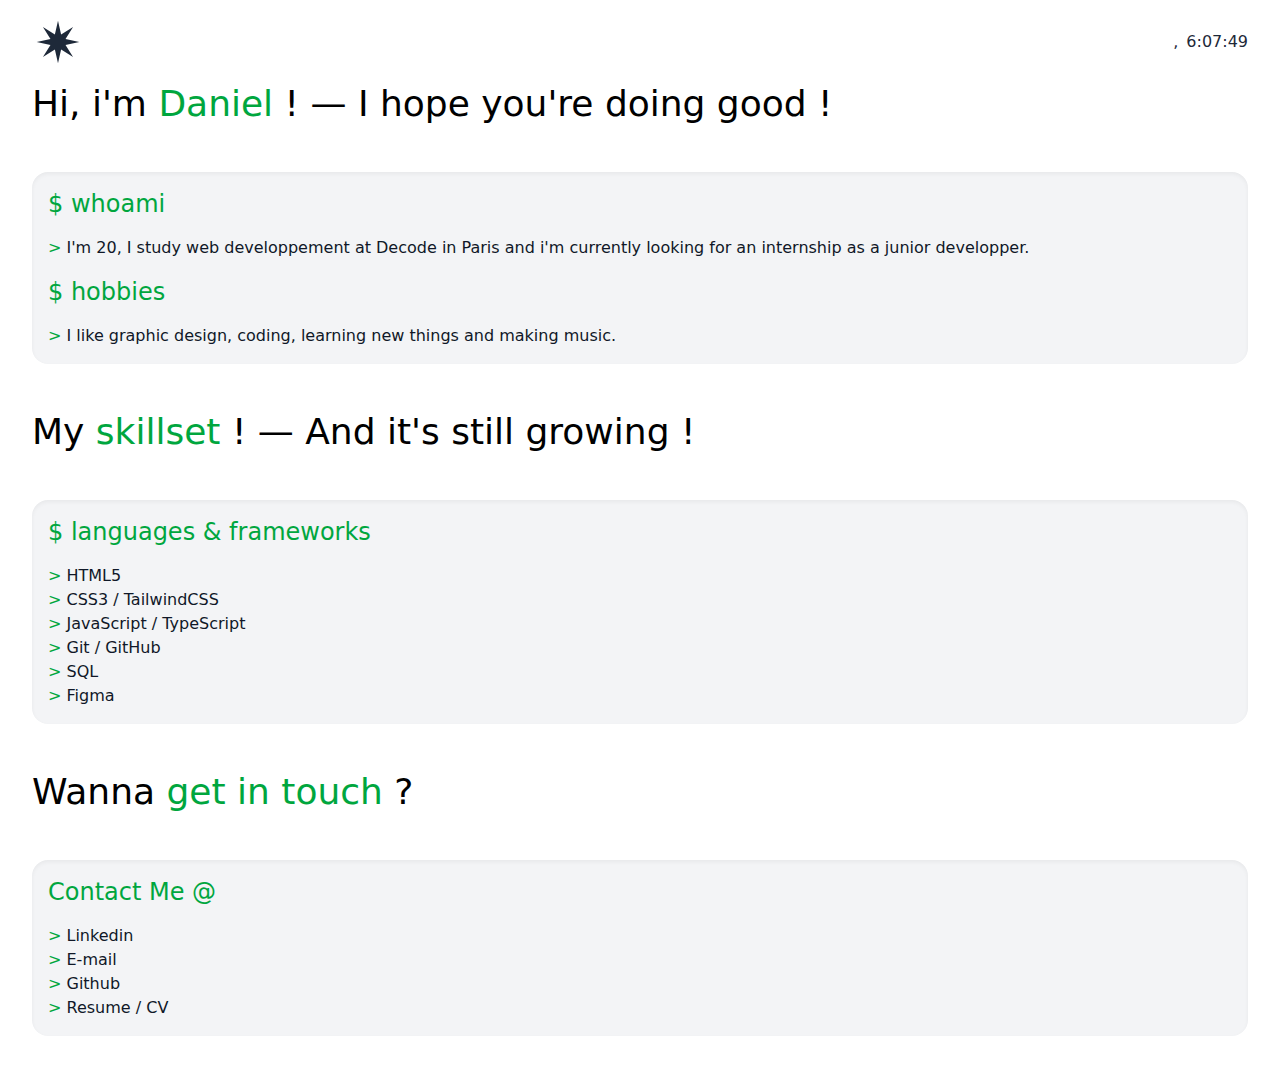
<file: index.html>
<!DOCTYPE html>
<html lang="en">
  <head>
    <meta charset="UTF-8" />
    <meta name="viewport" content="width=device-width, initial-scale=1.0" />
    <link rel="apple-touch-icon" href="assets/icon.png" type="image/x-icon" />
    <link
      rel="shortcut icon"
      href="/assets/AA STAR white red.png"
      type="image/x-icon" />
    <link rel="icon" href="/assets/AASTARwhitered.svg" type="image/x-icon" />
    <link href="/src/output.css" rel="stylesheet" />
    <title>dan's yard</title>
  </head>
  <body class="bg-white dark:bg-gray-700">
    <!-- Navigation Bar -->
   <header
      class="flex justify-between pl-8 pr-8 pt-4 pb-4 text-gray-800 dark:text-gray-300 items-center">

      <!-- logo -->
      <a href="/index.html" class=" flex-1 dark:fill-gray-300 fill-gray-800 size-13 hover:fill-green-600 dark:hover:fill-blue-300 transition-all flex ">
      <svg
        id="Calque_5"
        data-name="Calque 5"
        xmlns="http://www.w3.org/2000/svg"
        viewBox="0 0 3000 3000"
        >
        <polygon
          points="1499.97 270.37 1679.74 1066.1 2369.47 630.55 1933.93 1320.29 2729.6 1500 1933.93 1679.71 2369.47 2369.45 1679.74 1933.9 1499.97 2729.63 1320.26 1933.9 630.53 2369.45 1066.07 1679.71 270.4 1500 1066.07 1320.29 630.53 630.55 1320.26 1066.1 1499.97 270.37" />
      </svg>
      </a>

      <!-- navigation -->
      
      <!-- timezone -->
      <div class="sm:flex-1 gap-1 justify-end flex ">
        <div>
        <span class="hidden sm:flex"
          ><span class="hidden sm:flex" id="state"></span>,
          </div><span class="hidden sm:flex" id="country"></span>
        </span>
        <span id="time" class="justify-end"></span>
      </div>
    </header>

    <!-- Introduction -->
    <div class="pl-8 pt-8 pr-8 flex gap-4 dark:text-gray-400">
      <h1 class="text-4xl pb-4">
        Hi, i'm <span class="text-green-600 dark:text-blue-300">Daniel</span> !
        — I hope you're doing good !
      </h1>
    </div>
    <!--  Card -->
    <section class="p-8 grid gap-4">
      <!-- Card -->
      <div
        class="bg-gray-100 text-gray-900 dark:text-gray-300 dark:bg-gray-800 p-4 rounded-2xl shadow-inner dark:shadow-inner gap-4 flex flex-col">
        <span class="text-2xl text-green-600 dark:text-blue-300">$ whoami</span>
        <span>
          <span class="text-green-600 dark:text-blue-300">></span> I'm 20, I
          study web developpement at
          <a
            href="https://ecole-decode.fr"
            class="hover:text-green-600 dark:hover:text-blue-300 transition-all animate-pulse"
            target="_blank"
            >Decode</a
          >
          in Paris and i'm currently looking for an internship as a junior
          developper.
        </span>

        <span class="text-2xl text-green-600 dark:text-blue-300"
          >$ hobbies</span
        >
        <span>
          <span class="text-green-600 dark:text-blue-300">></span> I like
          graphic design, coding, learning new things and making music.
        </span>
      </div>
    </section>

    <div class="pl-8 pt-4 pr-8 flex gap-4 dark:text-gray-400">
      <h1 class="text-4xl pb-4">My <span class="text-green-600 dark:text-blue-300">skillset</span> ! — And it's still growing !</h1>
    </div>

    <section class="p-8 grid gap-4">
      <div
        class="bg-gray-100 text-gray-900 dark:text-gray-300 dark:bg-gray-800 p-4 rounded-2xl shadow-inner dark:shadow-inner gap-4 flex flex-col">
        <span class="text-2xl text-green-600 dark:text-blue-300"
          >$ languages & frameworks</span
        >
        <ul>
          <li>
            <span class="text-green-600 dark:text-blue-300">></span> HTML5
          </li>
          <li>
            <span class="text-green-600 dark:text-blue-300">></span> CSS3 /
            TailwindCSS
          </li>
          <li>
            <span class="text-green-600 dark:text-blue-300">></span> JavaScript
            / TypeScript
          </li>
          <li>
            <span class="text-green-600 dark:text-blue-300">></span> Git /
            GitHub
          </li>
          <li>
            <span class="text-green-600 dark:text-blue-300">></span> SQL
          </li>
           <li>
            <span class="text-green-600 dark:text-blue-300">></span> Figma
          </li>
        </ul>
      </div>
    </section>

 <div class="pl-8 pt-4 pr-8 flex gap-4 dark:text-gray-400">
      <h1 class="text-4xl pb-4">Wanna <span class="text-green-600 dark:text-blue-300">get in touch</span> ?</h1>
    </div>

     <section class="p-8 grid gap-4">
      <div
        class="bg-gray-100 text-gray-900 dark:text-gray-300 dark:bg-gray-800 p-4 rounded-2xl shadow-inner dark:shadow-inner gap-4 flex flex-col"> <span class="text-2xl text-green-600 dark:text-blue-300"
          >Contact Me @</span
        >
        <ul >
          <li
            class="hover:text-green-600 dark:hover:text-blue-300 transition-colors"> <span class="text-green-600 dark:text-blue-300">></span>
            <a href="https://www.linkedin.com/in/danielfortuné" class=" hover:text-green-600 dark:hover:text-blue-300 animate-pulse transition-colors">Linkedin</a>
          </li>
          <li
            class="hover:text-green-600 dark:hover:text-blue-300 transition-colors"> <span class="text-green-600 dark:text-blue-300">></span>
            <a href="mailto:contact@fortunedaniel.com" class="animate-pulse">E-mail</a>
          </li>
          <li
            class=" transition-colors hover:text-green-600 dark:hover:text-blue-300"> <span class=" text-green-600 dark:text-blue-300">></span>
            <a href="https://github.com/dntbstck/" class="animate-pulse">Github</a>
          </li>
          <li>
            <span class="text-green-600 dark:text-blue-300">></span>
            <a
              href="assets/danielfortuneresume.pdf"
              target="_blank"
              class=" hover:text-green-600 dark:hover:text-blue-300 animate-pulse transition-colors"
              >  Resume / CV</a
            >
          </li>
        </ul>
      </div>
    </section>

     

    <script src="/index.js"></script>
  </body>
</html>
</file>
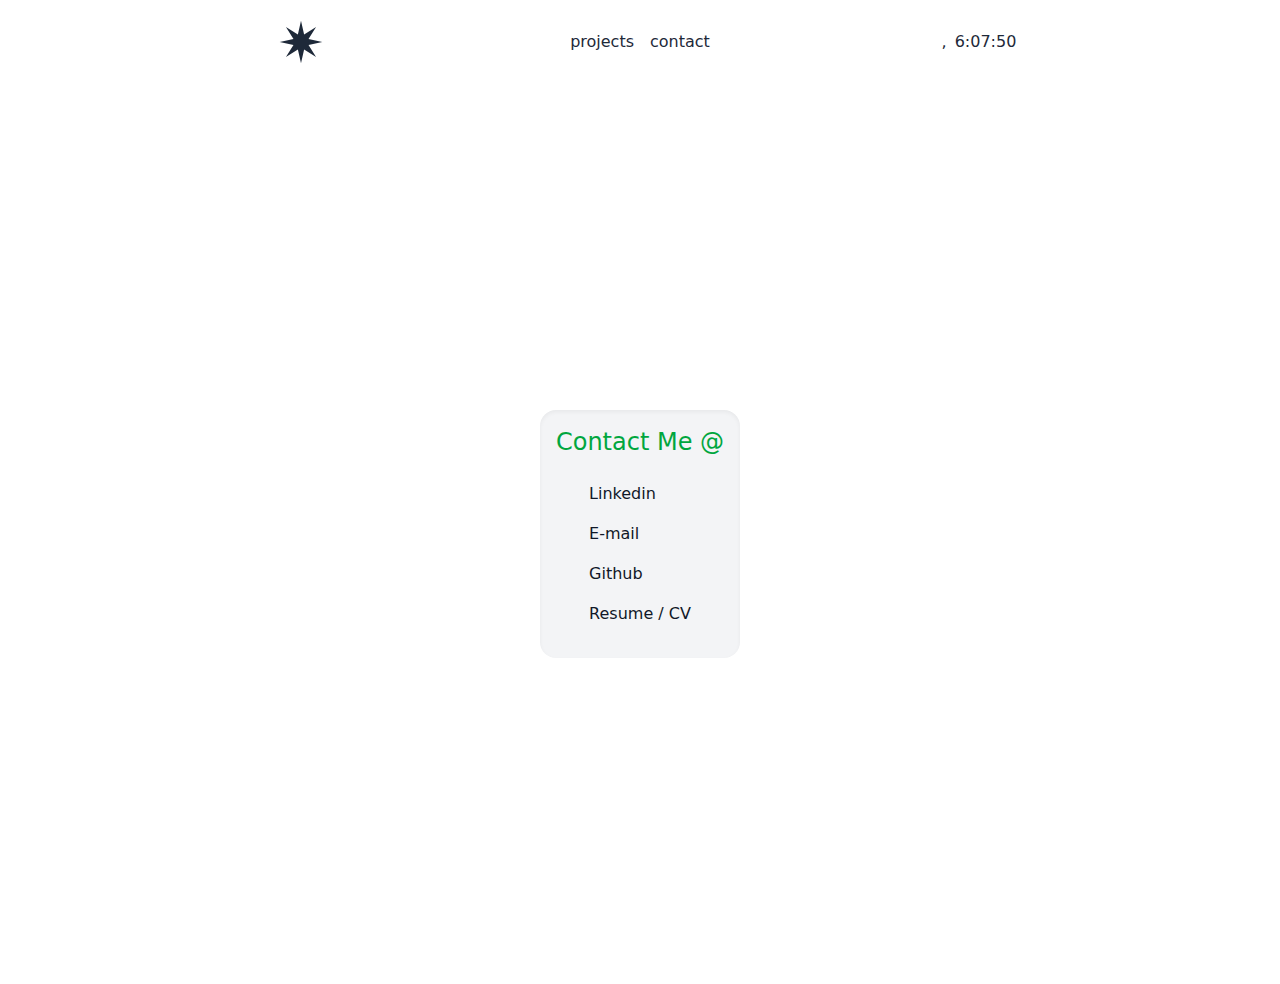
<file: contactme.html>
<!DOCTYPE html>
<html lang="en">
  <head>
    <meta charset="UTF-8" />
    <meta name="viewport" content="width=device-width, initial-scale=1.0" />
    <link href="/src/output.css" rel="stylesheet" />
    <link
      rel="stylesheet"
      href="https://cdnjs.cloudflare.com/ajax/libs/font-awesome/4.7.0/css/font-awesome.min.css" />
      <link rel="apple-touch-icon" href="assets/icon.png" type="image/x-icon" />
    <link rel="shortcut icon" href="/assets/AA STAR white red.png" type="image/x-icon" />
    <link rel="icon" href="/assets/AASTARwhitered.svg" type="image/x-icon" />
    <title>dan's yard</title>
  </head>
  <body class="bg-white overflow-hidden dark:bg-gray-700">
    <!-- Navigation Bar -->
   
<header
      class="flex justify-between pl-8 pr-8 pt-4 pb-4 text-gray-800 dark:text-gray-300 items-center">

      <!-- logo -->
      <a href="/index.html" class="hidden flex-1 dark:fill-gray-300 fill-gray-800 size-13 hover:animate-spin hover:fill-green-600 dark:hover:fill-blue-300 transition-all sm:flex justify-center">
      <svg
        id="Calque_5"
        data-name="Calque 5"
        xmlns="http://www.w3.org/2000/svg"
        viewBox="0 0 3000 3000"
        >
        <polygon
          points="1499.97 270.37 1679.74 1066.1 2369.47 630.55 1933.93 1320.29 2729.6 1500 1933.93 1679.71 2369.47 2369.45 1679.74 1933.9 1499.97 2729.63 1320.26 1933.9 630.53 2369.45 1066.07 1679.71 270.4 1500 1066.07 1320.29 630.53 630.55 1320.26 1066.1 1499.97 270.37" />
      </svg>
      </a>

      <!-- navigation -->
      <div class="justify-center">
        <ul
          class="flex sm:flex-1 justify-between gap-4 items-center align-middle">
          <li class="sm:hidden flex">
            <a href="/index.html" class="hover:text-gray-500 dark:hover:text-blue-300 transition-colors"><—</a>
          </li>
          <li>
            <a
              href="/projects.html"
              class="hover:text-gray-500 dark:hover:text-blue-300 transition-colors"
              >projects</a
            >
          </li>
          <li class="hidden">
            <a href="assets/danielfortuneresume.pdf" target="_blank" class="hover:text-gray-500 dark:hover:text-blue-300 transition-colors">resume</a>
          </li>
          <li>
            <a
              href="/contactme.html"
              class="hover:text-gray-500 dark:hover:text-blue-300 transition-colors"
              >contact</a
            >
          </li>
        </ul>
      </div>
      <!-- timezone -->
      <div class="sm:flex-1 gap-1 justify-end sm:flex sm:justify-center">
        

        
        <div>
        <span class="hidden sm:flex"
          ><span class="hidden sm:flex" id="state"></span>,
          </div><span class="hidden sm:flex" id="country"></span>
        </span>
        <span id="time" class="justify-end"></span>
      </div>
    </header>

    <!-- Introduction + Cards -->
    <section class="p-8 h-[100vh] items-center justify-center flex">
      <div
        class="bg-gray-100 text-gray-900 dark:text-gray-300 dark:bg-gray-800 p-4 gap-2 rounded-2xl shadow-inner items-center justify-center sm:flex w-2xs flex flex-col">
        <span class="text-2xl text-green-600 dark:text-blue-300"
          >Contact Me @</span
        >
        <ul class="p-4 text-center flex flex-col gap-4 justify-center">
          <li
            class="hover:text-green-600 dark:hover:text-blue-300 transition-colors">
            <a href="https://www.linkedin.com/in/danielfortuné">Linkedin</a>
          </li>
          <li
            class="hover:text-green-600 dark:hover:text-blue-300 transition-colors">
            <a href="mailto:contact@fortunedaniel.com">E-mail</a>
          </li>
          <li
            class="transition-colors hover:text-green-600 dark:hover:text-blue-300">
            <a href="https://github.com/dntbstck/">Github</a>
          </li>
          <li>
            <a
              href="assets/danielfortuneresume.pdf"
              target="_blank"
              class="hover:text-green-600 dark:hover:text-blue-300 transition-colors"
              >Resume / CV</a
            >
          </li>
        </ul>
      </div>
    </section>

    <script src="/index.js"></script>
  </body>
</html>
</file>
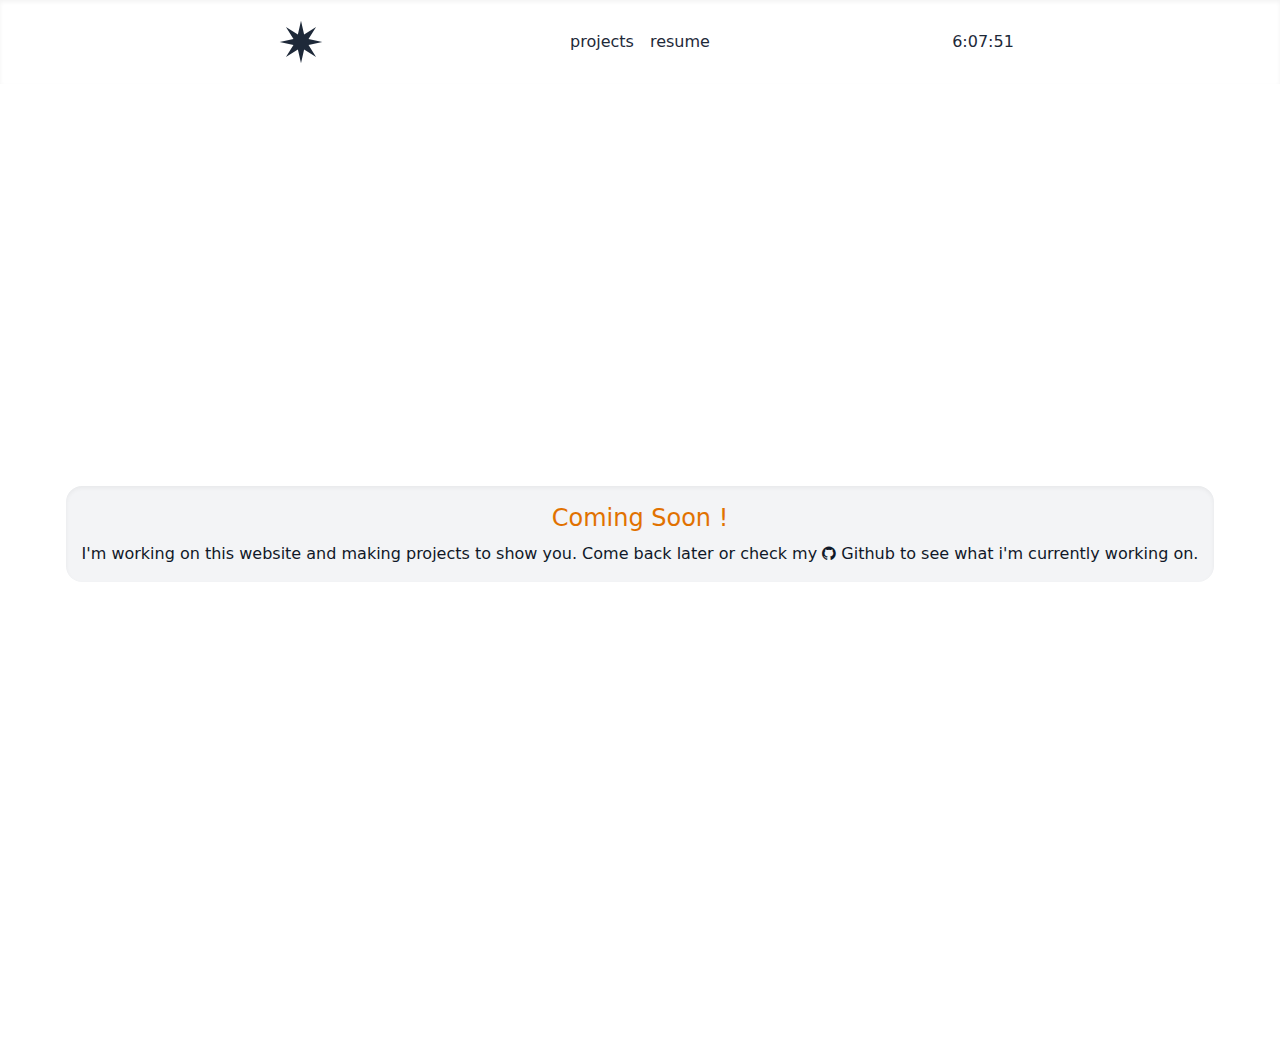
<file: projects.html>
<!DOCTYPE html>
<html lang="en">
  <head>
    <meta charset="UTF-8" />
    <meta name="viewport" content="width=device-width, initial-scale=1.0" />
    <link href="/src/output.css" rel="stylesheet" />
    <link
      rel="stylesheet"
      href="https://cdnjs.cloudflare.com/ajax/libs/font-awesome/4.7.0/css/font-awesome.min.css" />
    <title>dan's yard</title>
  </head>
  <body class="bg-white overflow-hidden dark:bg-gray-700">
    <!-- Navigation Bar -->
    <header
      class="flex justify-between pl-8 pr-8 pt-4 pb-4 text-gray-800 dark:text-gray-300 shadow-inner items-center">
      <!-- logo -->
      <a
        href="/index.html"
        class="hidden flex-1 fill-gray-800 dark:fill-gray-300 size-13 hover:animate-spin hover:fill-amber-600 dark:hover:fill-blue-400 transition-all sm:flex justify-center">
        <svg
          id="Calque_5"
          data-name="Calque 5"
          xmlns="http://www.w3.org/2000/svg"
          viewBox="0 0 3000 3000">
          <polygon
            points="1499.97 270.37 1679.74 1066.1 2369.47 630.55 1933.93 1320.29 2729.6 1500 1933.93 1679.71 2369.47 2369.45 1679.74 1933.9 1499.97 2729.63 1320.26 1933.9 630.53 2369.45 1066.07 1679.71 270.4 1500 1066.07 1320.29 630.53 630.55 1320.26 1066.1 1499.97 270.37" />
        </svg>
      </a>

      <!-- navigation -->
      <div class="justify-center">
        <ul
          class="flex sm:flex-1 justify-between gap-4 items-center align-middle">
          <li class="sm:hidden">
            <a href="/index.html" class="hover:text-gray-500 transition-colors"
              >home</a
            >
          </li>
          <li>
            <a href="" class="hover:text-gray-500 dark:hover:text-blue-300 transition-colors"
              >projects</a
            >
          </li>
          <li>
            <a
              href="assets/danielfortuneresume.pdf"
              target="_blank"
              class="hover:text-gray-500 dark:hover:text-blue-300 transition-colors"
              >resume</a
            >
          </li>
        </ul>
      </div>

      <!-- timezone -->
      <div class="sm:flex-1 gap-1 justify-end sm:flex sm:justify-center">
        <span class="hidden sm:flex gap-1"
          ><span class="hidden sm:flex" id="state"></span
          ><span id="country"></span>
        </span>
        <span class="hidden sm:flex" id="time" class="justify-end"></span>
      </div>
    </header>

    <!-- Introduction + Cards -->
    <section class="p-8 h-[100vh] items-center justify-center flex">
      <div
        class="bg-gray-100 text-gray-900 dark:text-gray-300 dark:bg-gray-800 p-4 gap-2 rounded-2xl shadow-inner items-center justify-center sm:flex w-2xs flex flex-col">
        <span class="text-2xl text-amber-600  dark:text-blue-300">Coming Soon !</span>
        <p>
          I'm working on this website and making projects to show you. Come back
          later or check my
          <a
            href="https://github.com/dntbstck"
            class="hover:text-amber-700 dark:hover:text-blue-300 transition-colors animate-pulse"
            ><i class="fa fa-github"></i> Github
          </a>
          to see what i'm currently working on.
        </p>
      </div>
    </section>

    <section class="p-8"></section>

    <script src="/index.js"></script>
  </body>
</html>
</file>
<file: src/output.css>
/*! tailwindcss v4.1.13 | MIT License | https://tailwindcss.com */
@layer properties;
@layer theme, base, components, utilities;
@layer theme {
  :root, :host {
    --font-sans: ui-sans-serif, system-ui, sans-serif, "Apple Color Emoji",
      "Segoe UI Emoji", "Segoe UI Symbol", "Noto Color Emoji";
    --font-mono: ui-monospace, SFMono-Regular, Menlo, Monaco, Consolas, "Liberation Mono",
      "Courier New", monospace;
    --color-red-400: oklch(70.4% 0.191 22.216);
    --color-red-500: oklch(63.7% 0.237 25.331);
    --color-red-800: oklch(44.4% 0.177 26.899);
    --color-amber-200: oklch(92.4% 0.12 95.746);
    --color-amber-300: oklch(87.9% 0.169 91.605);
    --color-amber-400: oklch(82.8% 0.189 84.429);
    --color-amber-500: oklch(76.9% 0.188 70.08);
    --color-amber-600: oklch(66.6% 0.179 58.318);
    --color-amber-700: oklch(55.5% 0.163 48.998);
    --color-amber-800: oklch(47.3% 0.137 46.201);
    --color-amber-900: oklch(41.4% 0.112 45.904);
    --color-amber-950: oklch(27.9% 0.077 45.635);
    --color-green-200: oklch(92.5% 0.084 155.995);
    --color-green-400: oklch(79.2% 0.209 151.711);
    --color-green-500: oklch(72.3% 0.219 149.579);
    --color-green-600: oklch(62.7% 0.194 149.214);
    --color-green-700: oklch(52.7% 0.154 150.069);
    --color-green-800: oklch(44.8% 0.119 151.328);
    --color-blue-500: oklch(62.3% 0.214 259.815);
    --color-blue-600: oklch(54.6% 0.245 262.881);
    --color-pink-500: oklch(65.6% 0.241 354.308);
    --color-gray-100: oklch(96.7% 0.003 264.542);
    --color-gray-200: oklch(92.8% 0.006 264.531);
    --color-gray-300: oklch(87.2% 0.01 258.338);
    --color-gray-400: oklch(70.7% 0.022 261.325);
    --color-gray-500: oklch(55.1% 0.027 264.364);
    --color-gray-600: oklch(44.6% 0.03 256.802);
    --color-gray-700: oklch(37.3% 0.034 259.733);
    --color-gray-800: oklch(27.8% 0.033 256.848);
    --color-gray-900: oklch(21% 0.034 264.665);
    --color-white: #fff;
    --spacing: 0.25rem;
    --container-3xl: 48rem;
    --text-2xl: 1.5rem;
    --text-2xl--line-height: calc(2 / 1.5);
    --text-3xl: 1.875rem;
    --text-3xl--line-height: calc(2.25 / 1.875);
    --text-4xl: 2.25rem;
    --text-4xl--line-height: calc(2.5 / 2.25);
    --font-weight-bold: 700;
    --radius-xs: 0.125rem;
    --radius-xl: 0.75rem;
    --radius-2xl: 1rem;
    --radius-3xl: 1.5rem;
    --radius-4xl: 2rem;
    --animate-spin: spin 1s linear infinite;
    --animate-pulse: pulse 2s cubic-bezier(0.4, 0, 0.6, 1) infinite;
    --default-transition-duration: 150ms;
    --default-transition-timing-function: cubic-bezier(0.4, 0, 0.2, 1);
    --default-font-family: var(--font-sans);
    --default-mono-font-family: var(--font-mono);
  }
}
@layer base {
  *, ::after, ::before, ::backdrop, ::file-selector-button {
    box-sizing: border-box;
    margin: 0;
    padding: 0;
    border: 0 solid;
  }
  html, :host {
    line-height: 1.5;
    -webkit-text-size-adjust: 100%;
    tab-size: 4;
    font-family: var(--default-font-family, ui-sans-serif, system-ui, sans-serif, "Apple Color Emoji", "Segoe UI Emoji", "Segoe UI Symbol", "Noto Color Emoji");
    font-feature-settings: var(--default-font-feature-settings, normal);
    font-variation-settings: var(--default-font-variation-settings, normal);
    -webkit-tap-highlight-color: transparent;
  }
  hr {
    height: 0;
    color: inherit;
    border-top-width: 1px;
  }
  abbr:where([title]) {
    -webkit-text-decoration: underline dotted;
    text-decoration: underline dotted;
  }
  h1, h2, h3, h4, h5, h6 {
    font-size: inherit;
    font-weight: inherit;
  }
  a {
    color: inherit;
    -webkit-text-decoration: inherit;
    text-decoration: inherit;
  }
  b, strong {
    font-weight: bolder;
  }
  code, kbd, samp, pre {
    font-family: var(--default-mono-font-family, ui-monospace, SFMono-Regular, Menlo, Monaco, Consolas, "Liberation Mono", "Courier New", monospace);
    font-feature-settings: var(--default-mono-font-feature-settings, normal);
    font-variation-settings: var(--default-mono-font-variation-settings, normal);
    font-size: 1em;
  }
  small {
    font-size: 80%;
  }
  sub, sup {
    font-size: 75%;
    line-height: 0;
    position: relative;
    vertical-align: baseline;
  }
  sub {
    bottom: -0.25em;
  }
  sup {
    top: -0.5em;
  }
  table {
    text-indent: 0;
    border-color: inherit;
    border-collapse: collapse;
  }
  :-moz-focusring {
    outline: auto;
  }
  progress {
    vertical-align: baseline;
  }
  summary {
    display: list-item;
  }
  ol, ul, menu {
    list-style: none;
  }
  img, svg, video, canvas, audio, iframe, embed, object {
    display: block;
    vertical-align: middle;
  }
  img, video {
    max-width: 100%;
    height: auto;
  }
  button, input, select, optgroup, textarea, ::file-selector-button {
    font: inherit;
    font-feature-settings: inherit;
    font-variation-settings: inherit;
    letter-spacing: inherit;
    color: inherit;
    border-radius: 0;
    background-color: transparent;
    opacity: 1;
  }
  :where(select:is([multiple], [size])) optgroup {
    font-weight: bolder;
  }
  :where(select:is([multiple], [size])) optgroup option {
    padding-inline-start: 20px;
  }
  ::file-selector-button {
    margin-inline-end: 4px;
  }
  ::placeholder {
    opacity: 1;
  }
  @supports (not (-webkit-appearance: -apple-pay-button))  or (contain-intrinsic-size: 1px) {
    ::placeholder {
      color: currentcolor;
      @supports (color: color-mix(in lab, red, red)) {
        color: color-mix(in oklab, currentcolor 50%, transparent);
      }
    }
  }
  textarea {
    resize: vertical;
  }
  ::-webkit-search-decoration {
    -webkit-appearance: none;
  }
  ::-webkit-date-and-time-value {
    min-height: 1lh;
    text-align: inherit;
  }
  ::-webkit-datetime-edit {
    display: inline-flex;
  }
  ::-webkit-datetime-edit-fields-wrapper {
    padding: 0;
  }
  ::-webkit-datetime-edit, ::-webkit-datetime-edit-year-field, ::-webkit-datetime-edit-month-field, ::-webkit-datetime-edit-day-field, ::-webkit-datetime-edit-hour-field, ::-webkit-datetime-edit-minute-field, ::-webkit-datetime-edit-second-field, ::-webkit-datetime-edit-millisecond-field, ::-webkit-datetime-edit-meridiem-field {
    padding-block: 0;
  }
  ::-webkit-calendar-picker-indicator {
    line-height: 1;
  }
  :-moz-ui-invalid {
    box-shadow: none;
  }
  button, input:where([type="button"], [type="reset"], [type="submit"]), ::file-selector-button {
    appearance: button;
  }
  ::-webkit-inner-spin-button, ::-webkit-outer-spin-button {
    height: auto;
  }
  [hidden]:where(:not([hidden="until-found"])) {
    display: none !important;
  }
}
@layer utilities {
  .m-1 {
    margin: calc(var(--spacing) * 1);
  }
  .m-2 {
    margin: calc(var(--spacing) * 2);
  }
  .flex {
    display: flex;
  }
  .grid {
    display: grid;
  }
  .hidden {
    display: none;
  }
  .size-1 {
    width: calc(var(--spacing) * 1);
    height: calc(var(--spacing) * 1);
  }
  .size-13 {
    width: calc(var(--spacing) * 13);
    height: calc(var(--spacing) * 13);
  }
  .h-3 {
    height: calc(var(--spacing) * 3);
  }
  .h-5 {
    height: calc(var(--spacing) * 5);
  }
  .h-100 {
    height: calc(var(--spacing) * 100);
  }
  .h-\[-1\] {
    height: -1;
  }
  .h-\[-1em\] {
    height: -1em;
  }
  .h-\[-\] {
    height: -;
  }
  .h-\[100svh\] {
    height: 100svh;
  }
  .h-\[100v\] {
    height: 100v;
  }
  .h-\[100vh\] {
    height: 100vh;
  }
  .h-full {
    height: 100%;
  }
  .w-3 {
    width: calc(var(--spacing) * 3);
  }
  .w-3xl {
    width: var(--container-3xl);
  }
  .w-\[1em\] {
    width: 1em;
  }
  .w-\[3em\] {
    width: 3em;
  }
  .w-\[5em\] {
    width: 5em;
  }
  .w-\[100vw\] {
    width: 100vw;
  }
  .w-fit {
    width: fit-content;
  }
  .w-full {
    width: 100%;
  }
  .flex-1 {
    flex: 1;
  }
  .flex-2 {
    flex: 2;
  }
  .flex-3 {
    flex: 3;
  }
  .animate-pulse {
    animation: var(--animate-pulse);
  }
  .flex-col {
    flex-direction: column;
  }
  .flex-row {
    flex-direction: row;
  }
  .items-center {
    align-items: center;
  }
  .justify-between {
    justify-content: space-between;
  }
  .justify-center {
    justify-content: center;
  }
  .justify-end {
    justify-content: flex-end;
  }
  .justify-start {
    justify-content: flex-start;
  }
  .gap-1 {
    gap: calc(var(--spacing) * 1);
  }
  .gap-2 {
    gap: calc(var(--spacing) * 2);
  }
  .gap-3 {
    gap: calc(var(--spacing) * 3);
  }
  .gap-4 {
    gap: calc(var(--spacing) * 4);
  }
  .overflow-hidden {
    overflow: hidden;
  }
  .rounded {
    border-radius: 0.25rem;
  }
  .rounded-2xl {
    border-radius: var(--radius-2xl);
  }
  .rounded-3xl {
    border-radius: var(--radius-3xl);
  }
  .rounded-4xl {
    border-radius: var(--radius-4xl);
  }
  .rounded-xl {
    border-radius: var(--radius-xl);
  }
  .rounded-xs {
    border-radius: var(--radius-xs);
  }
  .rounded-b-2xl {
    border-bottom-right-radius: var(--radius-2xl);
    border-bottom-left-radius: var(--radius-2xl);
  }
  .bg-amber-200 {
    background-color: var(--color-amber-200);
  }
  .bg-amber-400 {
    background-color: var(--color-amber-400);
  }
  .bg-blue-500 {
    background-color: var(--color-blue-500);
  }
  .bg-gray-100 {
    background-color: var(--color-gray-100);
  }
  .bg-gray-200 {
    background-color: var(--color-gray-200);
  }
  .bg-gray-300 {
    background-color: var(--color-gray-300);
  }
  .bg-gray-400 {
    background-color: var(--color-gray-400);
  }
  .bg-gray-500 {
    background-color: var(--color-gray-500);
  }
  .bg-gray-600 {
    background-color: var(--color-gray-600);
  }
  .bg-gray-700 {
    background-color: var(--color-gray-700);
  }
  .bg-gray-800 {
    background-color: var(--color-gray-800);
  }
  .fill-amber-600 {
    fill: var(--color-amber-600);
  }
  .fill-gray-800 {
    fill: var(--color-gray-800);
  }
  .fill-gray-900 {
    fill: var(--color-gray-900);
  }
  .p-0\.5 {
    padding: calc(var(--spacing) * 0.5);
  }
  .p-1 {
    padding: calc(var(--spacing) * 1);
  }
  .p-2 {
    padding: calc(var(--spacing) * 2);
  }
  .p-4 {
    padding: calc(var(--spacing) * 4);
  }
  .p-5 {
    padding: calc(var(--spacing) * 5);
  }
  .p-8 {
    padding: calc(var(--spacing) * 8);
  }
  .p-12 {
    padding: calc(var(--spacing) * 12);
  }
  .pt-4 {
    padding-top: calc(var(--spacing) * 4);
  }
  .pr-8 {
    padding-right: calc(var(--spacing) * 8);
  }
  .pr-12 {
    padding-right: calc(var(--spacing) * 12);
  }
  .pb-4 {
    padding-bottom: calc(var(--spacing) * 4);
  }
  .pb-8 {
    padding-bottom: calc(var(--spacing) * 8);
  }
  .pl-1 {
    padding-left: calc(var(--spacing) * 1);
  }
  .pl-8 {
    padding-left: calc(var(--spacing) * 8);
  }
  .pl-12 {
    padding-left: calc(var(--spacing) * 12);
  }
  .align-baseline {
    vertical-align: baseline;
  }
  .align-bottom {
    vertical-align: bottom;
  }
  .align-middle {
    vertical-align: middle;
  }
  .text-2xl {
    font-size: var(--text-2xl);
    line-height: var(--tw-leading, var(--text-2xl--line-height));
  }
  .text-3xl {
    font-size: var(--text-3xl);
    line-height: var(--tw-leading, var(--text-3xl--line-height));
  }
  .text-4xl {
    font-size: var(--text-4xl);
    line-height: var(--tw-leading, var(--text-4xl--line-height));
  }
  .text-\[\.5em\] {
    font-size: .5em;
  }
  .text-\[0\.5em\] {
    font-size: 0.5em;
  }
  .text-\[0\.8em\] {
    font-size: 0.8em;
  }
  .text-\[1em\] {
    font-size: 1em;
  }
  .font-bold {
    --tw-font-weight: var(--font-weight-bold);
    font-weight: var(--font-weight-bold);
  }
  .text-amber-600 {
    color: var(--color-amber-600);
  }
  .text-amber-700 {
    color: var(--color-amber-700);
  }
  .text-blue-600 {
    color: var(--color-blue-600);
  }
  .text-gray-200 {
    color: var(--color-gray-200);
  }
  .text-gray-300 {
    color: var(--color-gray-300);
  }
  .text-gray-500 {
    color: var(--color-gray-500);
  }
  .text-gray-700 {
    color: var(--color-gray-700);
  }
  .text-gray-800 {
    color: var(--color-gray-800);
  }
  .text-gray-900 {
    color: var(--color-gray-900);
  }
  .text-green-200 {
    color: var(--color-green-200);
  }
  .text-green-400 {
    color: var(--color-green-400);
  }
  .text-green-600 {
    color: var(--color-green-600);
  }
  .text-green-800 {
    color: var(--color-green-800);
  }
  .text-red-800 {
    color: var(--color-red-800);
  }
  .text-white {
    color: var(--color-white);
  }
  .underline {
    text-decoration-line: underline;
  }
  .shadow {
    --tw-shadow: 0 1px 3px 0 var(--tw-shadow-color, rgb(0 0 0 / 0.1)), 0 1px 2px -1px var(--tw-shadow-color, rgb(0 0 0 / 0.1));
    box-shadow: var(--tw-inset-shadow), var(--tw-inset-ring-shadow), var(--tw-ring-offset-shadow), var(--tw-ring-shadow), var(--tw-shadow);
  }
  .shadow-2xl {
    --tw-shadow: 0 25px 50px -12px var(--tw-shadow-color, rgb(0 0 0 / 0.25));
    box-shadow: var(--tw-inset-shadow), var(--tw-inset-ring-shadow), var(--tw-ring-offset-shadow), var(--tw-ring-shadow), var(--tw-shadow);
  }
  .shadow-2xs {
    --tw-shadow: 0 1px var(--tw-shadow-color, rgb(0 0 0 / 0.05));
    box-shadow: var(--tw-inset-shadow), var(--tw-inset-ring-shadow), var(--tw-ring-offset-shadow), var(--tw-ring-shadow), var(--tw-shadow);
  }
  .shadow-inner {
    --tw-shadow: inset 0 2px 4px 0 var(--tw-shadow-color, rgb(0 0 0 / 0.05));
    box-shadow: var(--tw-inset-shadow), var(--tw-inset-ring-shadow), var(--tw-ring-offset-shadow), var(--tw-ring-shadow), var(--tw-shadow);
  }
  .transition-all {
    transition-property: all;
    transition-timing-function: var(--tw-ease, var(--default-transition-timing-function));
    transition-duration: var(--tw-duration, var(--default-transition-duration));
  }
  .transition-colors {
    transition-property: color, background-color, border-color, outline-color, text-decoration-color, fill, stroke, --tw-gradient-from, --tw-gradient-via, --tw-gradient-to;
    transition-timing-function: var(--tw-ease, var(--default-transition-timing-function));
    transition-duration: var(--tw-duration, var(--default-transition-duration));
  }
  .text-shadow-2xs {
    text-shadow: 0px 1px 0px var(--tw-text-shadow-color, rgb(0 0 0 / 0.15));
  }
  .text-shadow-amber-300 {
    --tw-text-shadow-color: oklch(87.9% 0.169 91.605);
    @supports (color: color-mix(in lab, red, red)) {
      --tw-text-shadow-color: color-mix(in oklab, var(--color-amber-300) var(--tw-text-shadow-alpha), transparent);
    }
  }
  .text-shadow-amber-600 {
    --tw-text-shadow-color: oklch(66.6% 0.179 58.318);
    @supports (color: color-mix(in lab, red, red)) {
      --tw-text-shadow-color: color-mix(in oklab, var(--color-amber-600) var(--tw-text-shadow-alpha), transparent);
    }
  }
  .text-shadow-amber-900 {
    --tw-text-shadow-color: oklch(41.4% 0.112 45.904);
    @supports (color: color-mix(in lab, red, red)) {
      --tw-text-shadow-color: color-mix(in oklab, var(--color-amber-900) var(--tw-text-shadow-alpha), transparent);
    }
  }
  .text-shadow-amber-950 {
    --tw-text-shadow-color: oklch(27.9% 0.077 45.635);
    @supports (color: color-mix(in lab, red, red)) {
      --tw-text-shadow-color: color-mix(in oklab, var(--color-amber-950) var(--tw-text-shadow-alpha), transparent);
    }
  }
  .text-shadow-md {
    text-shadow: 0px 1px 1px var(--tw-text-shadow-color, rgb(0 0 0 / 0.1)), 0px 1px 2px var(--tw-text-shadow-color, rgb(0 0 0 / 0.1)), 0px 2px 4px var(--tw-text-shadow-color, rgb(0 0 0 / 0.1));
  }
  .text-shadow-xs {
    text-shadow: 0px 1px 1px var(--tw-text-shadow-color, rgb(0 0 0 / 0.2));
  }
  .before\:absolute {
    &::before {
      content: var(--tw-content);
      position: absolute;
    }
  }
  .before\:-inset-1 {
    &::before {
      content: var(--tw-content);
      inset: calc(var(--spacing) * -1);
    }
  }
  .before\:block {
    &::before {
      content: var(--tw-content);
      display: block;
    }
  }
  .before\:-skew-y-3 {
    &::before {
      content: var(--tw-content);
      --tw-skew-y: skewY(calc(3deg * -1));
      transform: var(--tw-rotate-x,) var(--tw-rotate-y,) var(--tw-rotate-z,) var(--tw-skew-x,) var(--tw-skew-y,);
    }
  }
  .before\:bg-pink-500 {
    &::before {
      content: var(--tw-content);
      background-color: var(--color-pink-500);
    }
  }
  .hover\:animate-pulse {
    &:hover {
      @media (hover: hover) {
        animation: var(--animate-pulse);
      }
    }
  }
  .hover\:animate-spin {
    &:hover {
      @media (hover: hover) {
        animation: var(--animate-spin);
      }
    }
  }
  .hover\:fill-amber-500 {
    &:hover {
      @media (hover: hover) {
        fill: var(--color-amber-500);
      }
    }
  }
  .hover\:fill-amber-600 {
    &:hover {
      @media (hover: hover) {
        fill: var(--color-amber-600);
      }
    }
  }
  .hover\:fill-amber-700 {
    &:hover {
      @media (hover: hover) {
        fill: var(--color-amber-700);
      }
    }
  }
  .hover\:fill-gray-500 {
    &:hover {
      @media (hover: hover) {
        fill: var(--color-gray-500);
      }
    }
  }
  .hover\:text-amber-600 {
    &:hover {
      @media (hover: hover) {
        color: var(--color-amber-600);
      }
    }
  }
  .hover\:text-amber-700 {
    &:hover {
      @media (hover: hover) {
        color: var(--color-amber-700);
      }
    }
  }
  .hover\:text-amber-800 {
    &:hover {
      @media (hover: hover) {
        color: var(--color-amber-800);
      }
    }
  }
  .hover\:text-gray-500 {
    &:hover {
      @media (hover: hover) {
        color: var(--color-gray-500);
      }
    }
  }
  .hover\:text-green-500 {
    &:hover {
      @media (hover: hover) {
        color: var(--color-green-500);
      }
    }
  }
  .hover\:text-green-600 {
    &:hover {
      @media (hover: hover) {
        color: var(--color-green-600);
      }
    }
  }
  .hover\:text-green-700 {
    &:hover {
      @media (hover: hover) {
        color: var(--color-green-700);
      }
    }
  }
  .hover\:text-red-400 {
    &:hover {
      @media (hover: hover) {
        color: var(--color-red-400);
      }
    }
  }
  .hover\:text-red-500 {
    &:hover {
      @media (hover: hover) {
        color: var(--color-red-500);
      }
    }
  }
  .sm\:block {
    @media (width >= 40rem) {
      display: block;
    }
  }
  .sm\:flex {
    @media (width >= 40rem) {
      display: flex;
    }
  }
  .sm\:grid {
    @media (width >= 40rem) {
      display: grid;
    }
  }
  .sm\:hidden {
    @media (width >= 40rem) {
      display: none;
    }
  }
  .sm\:flex-1 {
    @media (width >= 40rem) {
      flex: 1;
    }
  }
  .sm\:grow {
    @media (width >= 40rem) {
      flex-grow: 1;
    }
  }
  .sm\:grid-cols-1 {
    @media (width >= 40rem) {
      grid-template-columns: repeat(1, minmax(0, 1fr));
    }
  }
  .sm\:grid-cols-2 {
    @media (width >= 40rem) {
      grid-template-columns: repeat(2, minmax(0, 1fr));
    }
  }
  .sm\:grid-cols-3 {
    @media (width >= 40rem) {
      grid-template-columns: repeat(3, minmax(0, 1fr));
    }
  }
  .sm\:grid-rows-3 {
    @media (width >= 40rem) {
      grid-template-rows: repeat(3, minmax(0, 1fr));
    }
  }
  .sm\:justify-center {
    @media (width >= 40rem) {
      justify-content: center;
    }
  }
  .sm\:justify-start {
    @media (width >= 40rem) {
      justify-content: flex-start;
    }
  }
}
:root {
  --animate-ping: ping 3s cubic-bezier(0, 0, 0.2, 1) infinite;
  --animate-spin: spin 1s cubic-bezier(0, 0, 0.2, 1);
}
@keyframes ping {
  75%, 100% {
    transform: scale(1.2);
    opacity: 0;
  }
}
@property --tw-font-weight {
  syntax: "*";
  inherits: false;
}
@property --tw-shadow {
  syntax: "*";
  inherits: false;
  initial-value: 0 0 #0000;
}
@property --tw-shadow-color {
  syntax: "*";
  inherits: false;
}
@property --tw-shadow-alpha {
  syntax: "<percentage>";
  inherits: false;
  initial-value: 100%;
}
@property --tw-inset-shadow {
  syntax: "*";
  inherits: false;
  initial-value: 0 0 #0000;
}
@property --tw-inset-shadow-color {
  syntax: "*";
  inherits: false;
}
@property --tw-inset-shadow-alpha {
  syntax: "<percentage>";
  inherits: false;
  initial-value: 100%;
}
@property --tw-ring-color {
  syntax: "*";
  inherits: false;
}
@property --tw-ring-shadow {
  syntax: "*";
  inherits: false;
  initial-value: 0 0 #0000;
}
@property --tw-inset-ring-color {
  syntax: "*";
  inherits: false;
}
@property --tw-inset-ring-shadow {
  syntax: "*";
  inherits: false;
  initial-value: 0 0 #0000;
}
@property --tw-ring-inset {
  syntax: "*";
  inherits: false;
}
@property --tw-ring-offset-width {
  syntax: "<length>";
  inherits: false;
  initial-value: 0px;
}
@property --tw-ring-offset-color {
  syntax: "*";
  inherits: false;
  initial-value: #fff;
}
@property --tw-ring-offset-shadow {
  syntax: "*";
  inherits: false;
  initial-value: 0 0 #0000;
}
@property --tw-text-shadow-color {
  syntax: "*";
  inherits: false;
}
@property --tw-text-shadow-alpha {
  syntax: "<percentage>";
  inherits: false;
  initial-value: 100%;
}
@property --tw-content {
  syntax: "*";
  initial-value: "";
  inherits: false;
}
@property --tw-rotate-x {
  syntax: "*";
  inherits: false;
}
@property --tw-rotate-y {
  syntax: "*";
  inherits: false;
}
@property --tw-rotate-z {
  syntax: "*";
  inherits: false;
}
@property --tw-skew-x {
  syntax: "*";
  inherits: false;
}
@property --tw-skew-y {
  syntax: "*";
  inherits: false;
}
@keyframes spin {
  to {
    transform: rotate(360deg);
  }
}
@keyframes pulse {
  50% {
    opacity: 0.5;
  }
}
@layer properties {
  @supports ((-webkit-hyphens: none) and (not (margin-trim: inline))) or ((-moz-orient: inline) and (not (color:rgb(from red r g b)))) {
    *, ::before, ::after, ::backdrop {
      --tw-font-weight: initial;
      --tw-shadow: 0 0 #0000;
      --tw-shadow-color: initial;
      --tw-shadow-alpha: 100%;
      --tw-inset-shadow: 0 0 #0000;
      --tw-inset-shadow-color: initial;
      --tw-inset-shadow-alpha: 100%;
      --tw-ring-color: initial;
      --tw-ring-shadow: 0 0 #0000;
      --tw-inset-ring-color: initial;
      --tw-inset-ring-shadow: 0 0 #0000;
      --tw-ring-inset: initial;
      --tw-ring-offset-width: 0px;
      --tw-ring-offset-color: #fff;
      --tw-ring-offset-shadow: 0 0 #0000;
      --tw-text-shadow-color: initial;
      --tw-text-shadow-alpha: 100%;
      --tw-content: "";
      --tw-rotate-x: initial;
      --tw-rotate-y: initial;
      --tw-rotate-z: initial;
      --tw-skew-x: initial;
      --tw-skew-y: initial;
    }
  }
}
</file>
